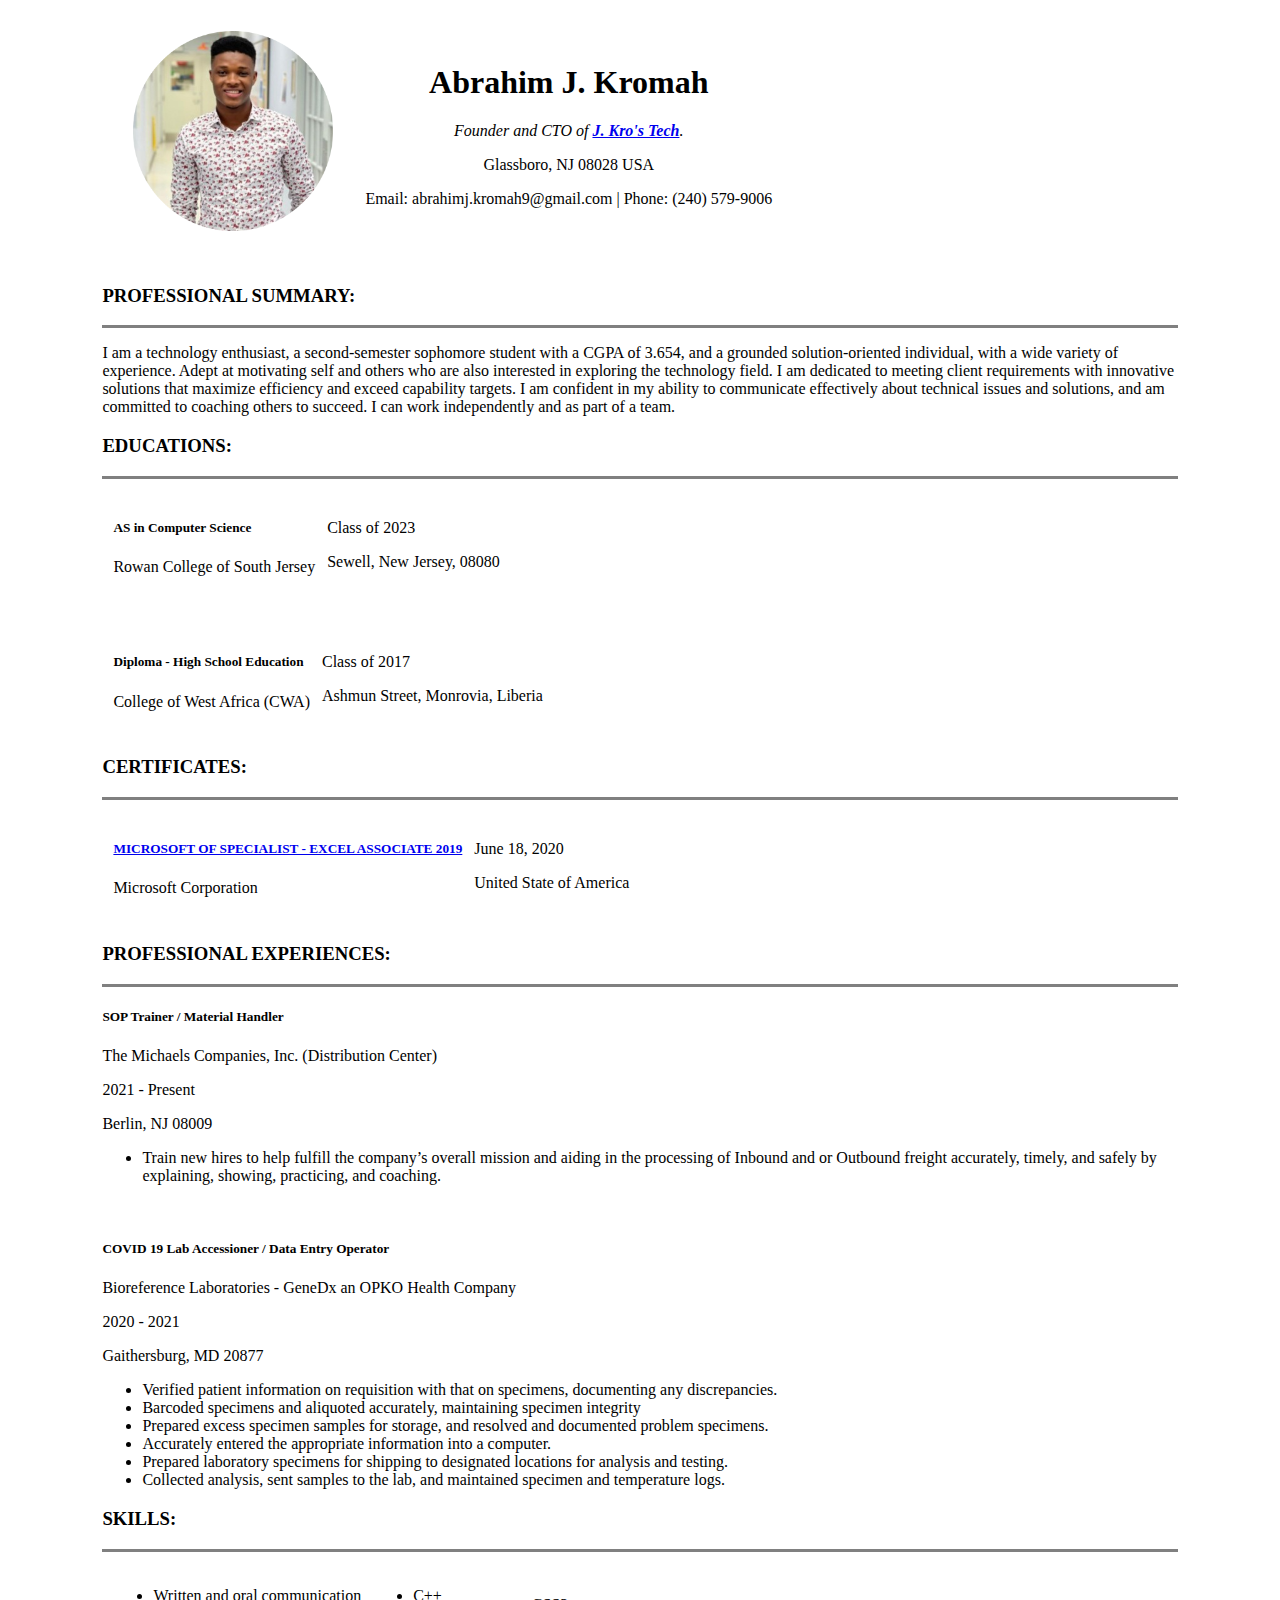
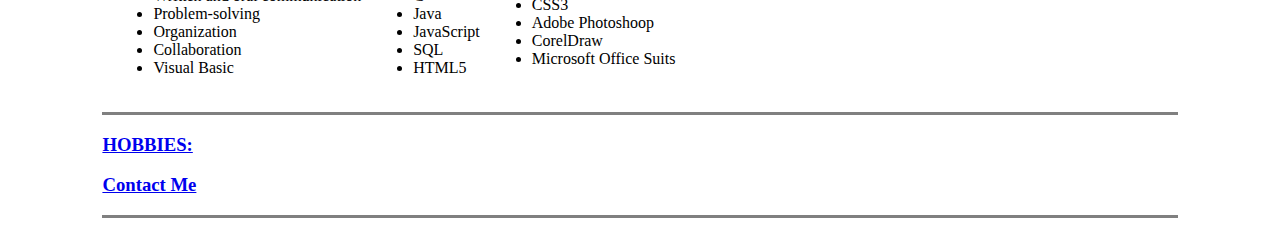
<file: index.html>
<!DOCTYPE html>
<html lang="en">
<head>
    <meta charset="UTF-8">
    <meta http-equiv="X-UA-Compatible" content="IE=edge">
    <meta name="viewport" content="width=device-width, initial-scale=1.0">
    <title>Abrahim's Site</title>
    <link rel="icon" type="image/x-icon" href="images/favicon.ico">
</head>
<body topmargin="0" leftmargin="8%" rightmargin="8%">
    <section>
        <table cellspacing="30">
            <tr>
                <td>
                    <img src = "images/abrahim.png" width="200" height="200" alt ="Abrahim profile picture">    
                </td>
                <td>
                    <center>
                    <h1> Abrahim J. Kromah</h1>
                    <p><em>Founder and CTO of <strong><a href="jKroTech/index.html" <!--target="_blank"-->J. Kro's Tech</a></strong>.</em></p>
                    <p>Glassboro, NJ 08028 USA</p>
                    <p> Email: abrahimj.kromah9@gmail.com | Phone: (240) 579-9006</p>
                    </center>
                </td>
            </tr>

        </table>
        
    </section>

    <section>
        <h3>PROFESSIONAL SUMMARY:</h3>
        <hr size="3" noshade>
        <p>I am a technology enthusiast, a second-semester sophomore student with a CGPA of 3.654, and a grounded 
            solution-oriented individual, with a wide variety of experience. Adept at motivating self and others who 
            are also interested in exploring the technology field. I am dedicated to meeting client requirements with 
            innovative solutions that maximize efficiency and exceed capability targets. I am confident in my ability 
            to communicate effectively about technical issues and solutions, and am committed to coaching others to succeed. 
            I can work independently and as part of a team. 
        </p>
    </section>
    
    <section>
        <h3>EDUCATIONS:</h3>
        <hr size="3" noshade>
        <table cellspacing="10">
            <tr>
                <td>
                    <h5><strong>AS in Computer Science </strong></h5>
                    <p>Rowan College of South Jersey</p>    
                </td>
                <td>
                    <p>Class of 2023</p>
                    <p>Sewell, New Jersey, 08080</p>
                </td>
            </tr>
        </table><br>
        <table cellspacing="10">
            <tr>
                <td>
                    <h5><strong>Diploma - High School Education </strong></h5>
                    <p>College of West Africa (CWA)</p>    
                </td>
                <td>
                    <p>Class of 2017</p>
                    <p>Ashmun Street, Monrovia, Liberia</p>
                </td>
            </tr>
        </table>
    </section>

    <section>
        <h3>CERTIFICATES:</h3>
        <hr size="3" noshade>
        <table cellspacing="10">
            <tr>
                <td>
                    <h5><strong><a href="https://www.credly.com/badges/00a08eb7-7208-4874-95fa-4056ef987744/public_url" target="_blank"> MICROSOFT OF SPECIALIST - EXCEL ASSOCIATE 2019 </a></strong></h5>
                    <p>Microsoft Corporation</p>   
                </td>
                <td>
                    <p>June 18, 2020</p>
                    <p><p>United State of America</p></p>
                </td>
            </tr>
        </table>
    </section>
    
    <section>
        <h3>PROFESSIONAL EXPERIENCES:</h3>
        <hr size="3" noshade>
        <h5><strong>SOP Trainer / Material Handler</strong></h5>
        <p>The Michaels Companies, Inc.  (Distribution Center)</p>
        <p>2021 - Present</p>
        <p>Berlin, NJ 08009</p>
        <ul>
            <li> Train new hires to help fulfill the company’s overall mission and aiding in the processing of Inbound and or Outbound freight accurately, timely, and safely by explaining, showing, practicing, and coaching. </li>
        </ul> <br>

        <h5><strong>COVID 19 Lab Accessioner / Data Entry Operator</strong></h5>
        <p>Bioreference Laboratories - GeneDx an OPKO Health Company</p>
        <p>2020 - 2021</p>
        <p>Gaithersburg, MD 20877</p>

        <ul>
            <li>Verified patient information on requisition with that on specimens, documenting any discrepancies.</li>
            <li>Barcoded specimens and aliquoted accurately, maintaining specimen integrity</li>
            <li>Prepared excess specimen samples for storage, and resolved and documented problem specimens.</li>
            <li>Accurately entered the appropriate information into a computer.</li>
            <li>Prepared laboratory specimens for shipping to designated locations for analysis and testing.</li>
            <li>Collected analysis, sent samples to the lab, and maintained specimen and temperature logs.</li>
        </ul>
    </section>
    <section>
        <h3>SKILLS:</h3>
        <hr size="3" noshade>
        <table cellspacing="10">
            <tr>
                <td>
                    <ul>
                        <li>Written and oral communication</li>
                        <li> Problem-solving</li>
                        <li>Organization </li>
                        <li>Collaboration</li>
                        <li>Visual Basic</li> 
                    </ul> 
                </td>
                <td>
                    <ul>
                        <li>C++</li>
                        <li> Java</li>
                        <li>JavaScript </li>
                        <li>SQL</li>
                        <li>HTML5</li> 
                    </ul> 
                </td>
                <td>
                    <ul>
                        <li>CSS3</li>
                        <li> Adobe Photoshoop</li>
                        <li>CorelDraw </li>
                        <li>Microsoft Office Suits</li>
                    </ul> 
                </td>
            </tr>
        </table>
        <hr size="3" noshade>
    </section>
    <section>
        <h3><a href="hobbies.html" target="_blank">HOBBIES:</a></h3>
        <h3><a href="contactMe.html" target="_blank"> Contact Me </a></h3>
        <hr size="3" noshade>
    </section>
    
</body>
</html>
</file>
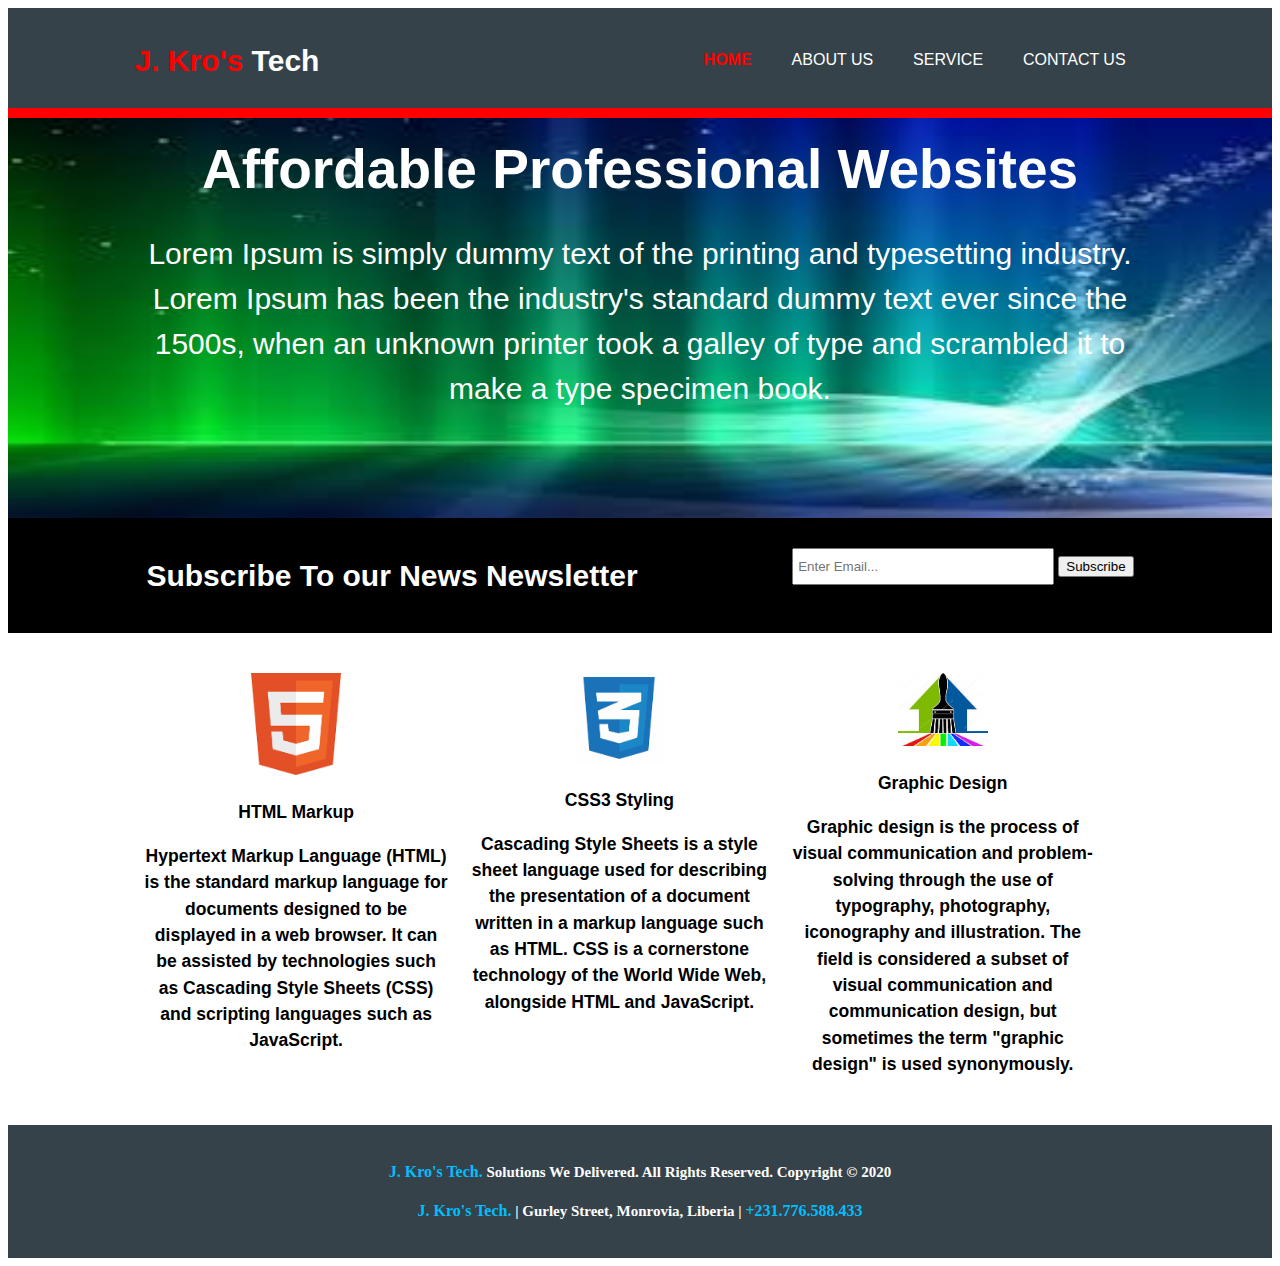
<file: jKroTech/index.html>
<!DOCTYPE HTML>
<html>
	<head>
		<meta charset="utf-8">
		<meta name="viewport" content="width=device-width">
		<meta name="description" content="Affordable and professional web design, cheap web design>
		<meta name="keywords" content="web design, affordable web design, professional web design">
		<meta name="author" content="Abrahim J. Kromah">
		<title> J. Kro's Tech</title>
		<link rel="stylesheet" href="style.css">
		<link rel="icon" type="image/x-icon" href="images/favicon.ico">
	</head>
	<body>
		<header> 
			<div class="container">
				<div id="branding">
					<!--<img src="images/jktlogo.png" alt="">-->
					<h1> <span class="highlight">J. Kro's </span> Tech</h1>
				</div>
				<nav>
					<ul>
						<li class="current"><a href="index.html">Home</a></li>
						<li><a href="about.html">About Us</a></li>
						<li><a href="service.html">Service</a></li>
						<li><a href="contactUs.html"> Contact Us</a></li>
					</ul>
				</nav>
			</div>
		</header>	
		<section id="showcase"> 
			<div class="container">
				<h1> Affordable Professional Websites</h1>
				<p> Lorem Ipsum is simply dummy text of the printing and typesetting industry. Lorem Ipsum has been the industry's standard dummy text ever since the 1500s, when an unknown printer took a galley of type and scrambled it to make a type specimen book.</p>
			</div>
		</section>
		<section id="newsletter"> 
			<div class="container">
				<h1> Subscribe To our News Newsletter</h1>
				<form>
					<input type="Email" placeholder="Enter Email...">
					<button type="submit" class="button_1"> Subscribe</button>
				</form>
			</div>
		</section>

		<section id="boxes">
			<div  class="container">
				<div class="box">
					<img src="images/logo_html.jpg" alt="HTML Logo">
					<h3> HTML Markup<h3>
					<p> Hypertext Markup Language (HTML) is the standard markup language for documents designed to be displayed in a web browser. It can be assisted by technologies such as Cascading Style Sheets (CSS) and scripting languages such as JavaScript.</p>
				</div>

				<div  class="box">
					<img src="images/logo_css.jpg" alt="HTML Logo">
					<h3> CSS3 Styling<h3>
					<p> Cascading Style Sheets is a style sheet language used for describing the presentation of a document written in a markup language such as HTML. CSS is a cornerstone technology of the World Wide Web, alongside HTML and JavaScript.</p>
				</div>
				<div class="box">
					<img src="images/logo_brush.jpg" alt="HTML Logo">
					<h3> Graphic Design<h3>
					<p> Graphic design is the process of visual communication and problem-solving through the use of typography, photography, iconography and illustration. The field is considered a subset of visual communication and communication design, but sometimes the term "graphic design" is used synonymously.</p>
				</div>
			</div>
		</section>

		<footer>
			<div>
			<p> <span class="highlight2"> J. Kro's Tech.</span>  Solutions We Delivered. All Rights Reserved. Copyright &copy; 2020</p>
			</div>
			<div>
			<p> <span class="highlight2"> J. Kro's Tech.</span> | Gurley Street, Monrovia, Liberia | <span class="highlight2"> +231.776.588.433</span></p>
			</div>		
			
		</footer>
	</body>

</html>
</file>
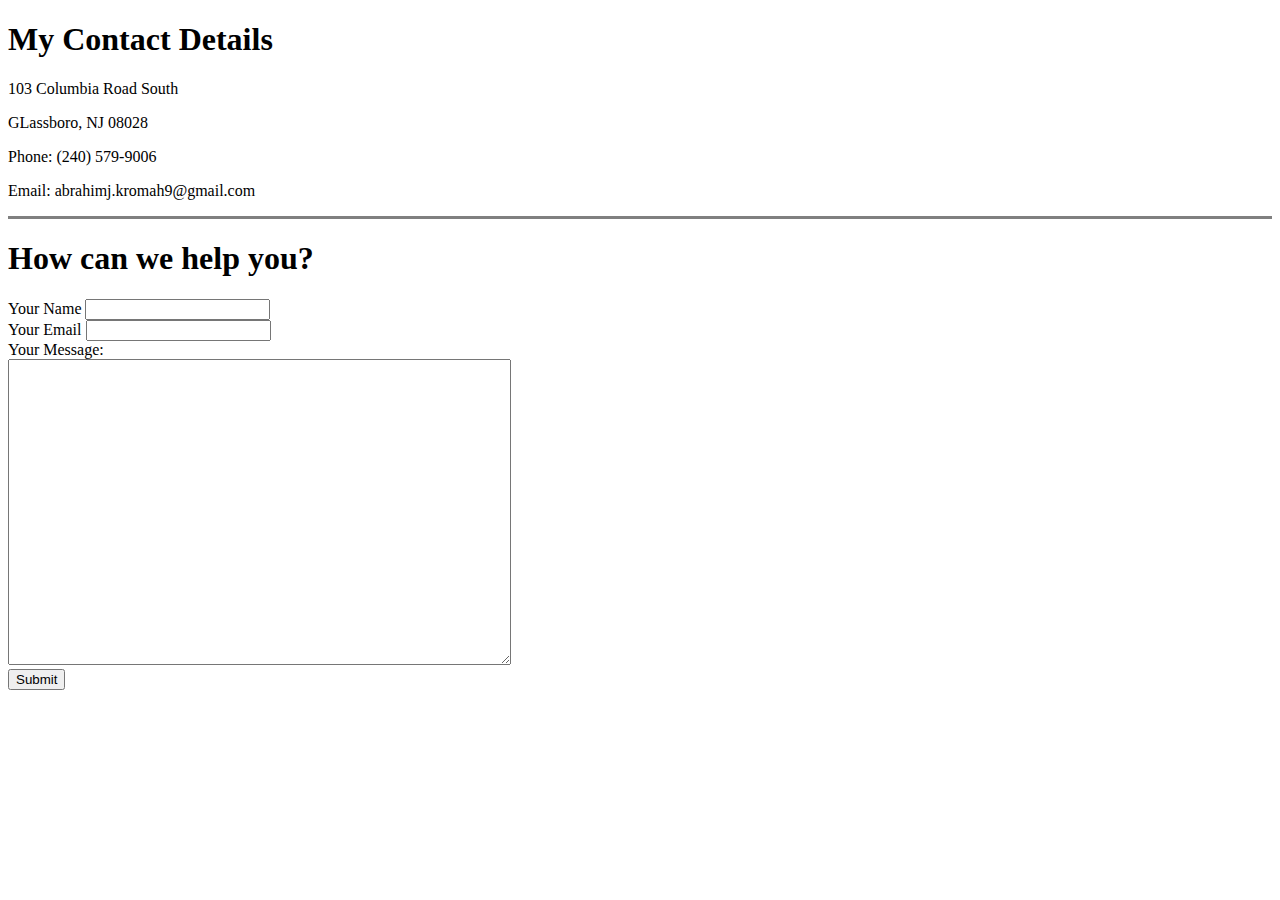
<file: contactMe.html>
<!DOCTYPE html>
<html lang="en">
<head>
    <meta charset="UTF-8">
    <meta http-equiv="X-UA-Compatible" content="IE=edge">
    <meta name="viewport" content="width=device-width, initial-scale=1.0">
    <title>Contact Abrahim</title>
</head>
<body>
    <h1> My Contact Details</h1>
    <p> 103 Columbia Road South</p>
    <p> GLassboro, NJ 08028</p>
    <p> Phone: (240) 579-9006</p>
    <p> Email: abrahimj.kromah9@gmail.com</p>
    <hr size="3" noshade>
    
    <form action="mailto:abrahimj.kromah9@gmail.com" method="post" enctype="text/plain">
        <h1>How can we help you?</h1> 
        <label for="">Your Name</label>
        <input type="text" name="yourName" value="">
        <br>
        <label for="">Your Email</label>
        <input type="email" name="yourEmail" value="">
        <br>
        <label for="">Your Message:</label><br>
        <textarea name="yourMessage" rows="20" cols="60"></textarea><br>
        <input type="submit">


    </form>
</body>
</html>
</file>
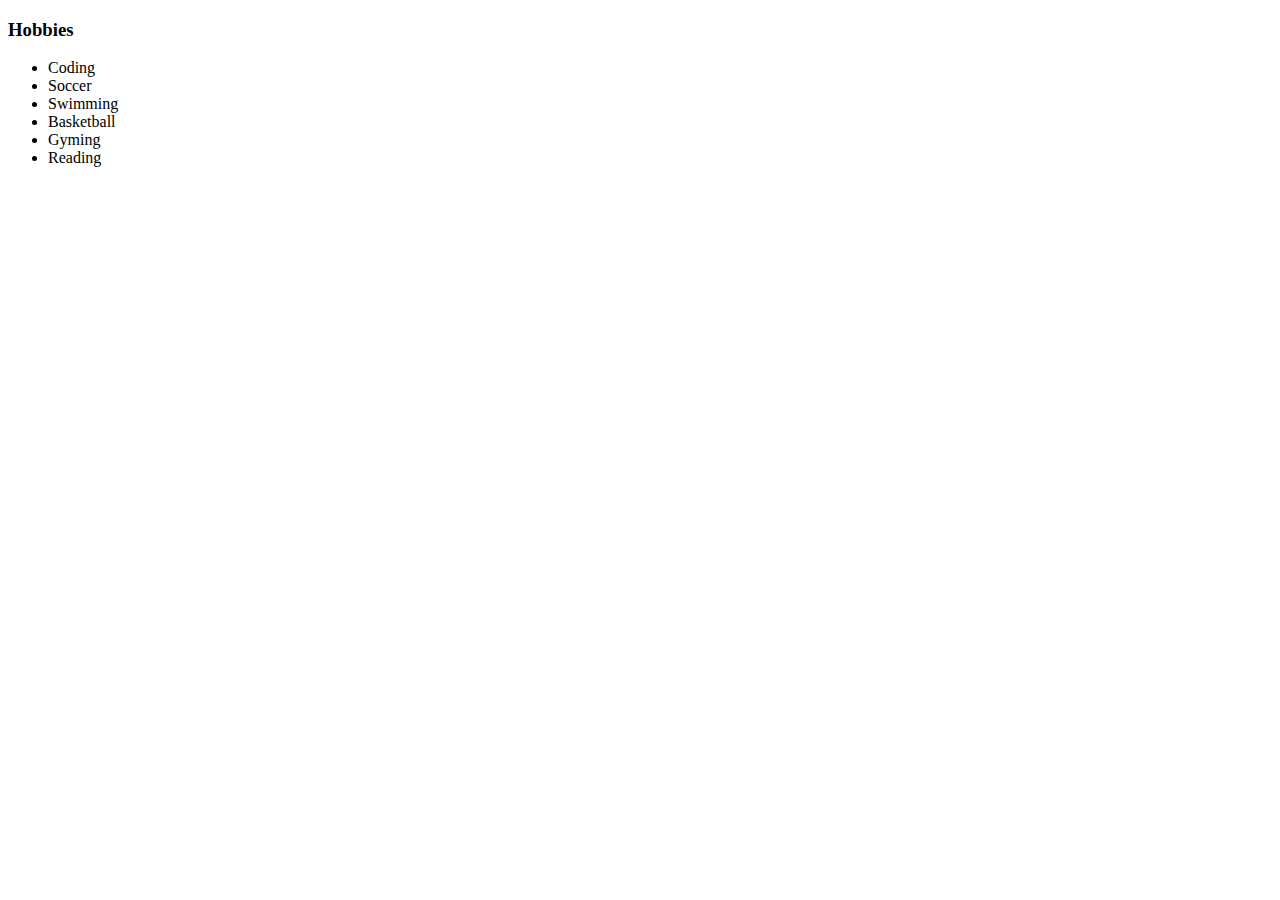
<file: hobbies.html>
<!DOCTYPE html>
<html lang="en">
<head>
    <meta charset="UTF-8">
    <meta http-equiv="X-UA-Compatible" content="IE=edge">
    <meta name="viewport" content="width=device-width, initial-scale=1.0">
    <title>Abrahim's Hobbies</title>
</head>
<h3>Hobbies</h3>
 <ul>
    <li>Coding</li>
    <li>Soccer</li>
    <li>Swimming</li>
    <li>Basketball</li>
    <li>Gyming</li>
    <li>Reading</li>

 </ul>
<body>
    
</body>
</html>
</file>
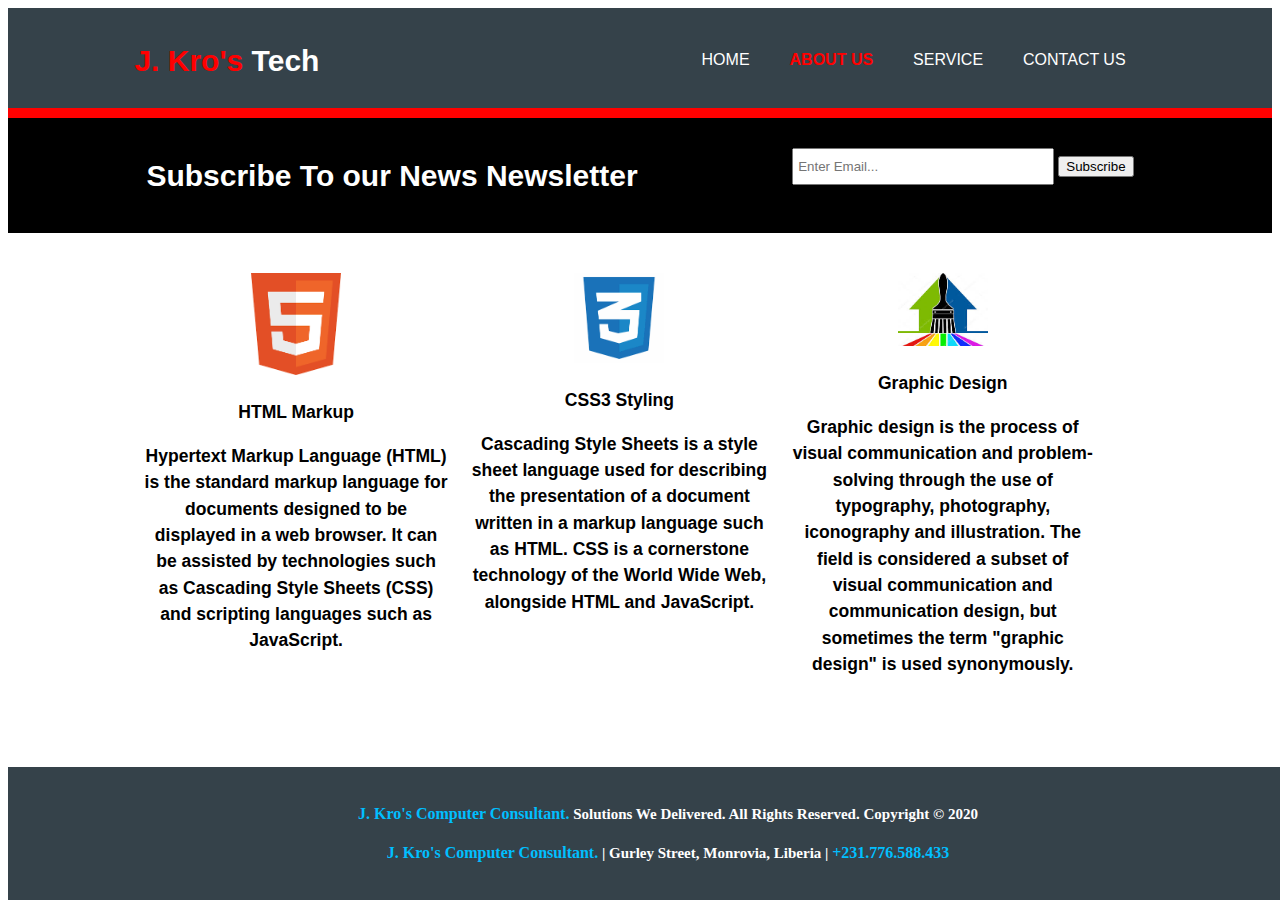
<file: jKroTech/about.html>
﻿<!DOCTYPE HTML>
<html>
	<head>
		<meta charset="utf-8">
		<meta name="viewport" content="width=device-width">
		<meta name="description" content="Affordable and professional web design, cheap web design>
		<meta name="keywords" content="web design, affordable web design, professional web design">
		<meta name="author" content="Abrahim J. Kromah">
		<title> J. Kro's Tech</title>
		<link rel="stylesheet" href="style.css">
		<link rel="icon" type="image/x-icon" href="images/favicon.ico">
	</head>
	<body>
		<header> 
			<div class="container">
				<div id="branding">
					<h1> <span class="highlight">J. Kro's </span> Tech</h1>
				</div>
				<nav>
					<ul>
						<li><a href="index.html">Home</a></li>
						<li class="current"><a href="about.html">About Us</a></li>
						<li><a href="service.html">Service</a></li>
						<li><a href="contactUs.html"> Contact Us</a></li>
					</ul>
				</nav>
			</div>
		</header>	
		
		<section id="newsletter"> 
			<div class="container">
				<h1> Subscribe To our News Newsletter</h1>
				<form>
					<input type="Email" placeholder="Enter Email...">
					<button type="submit" class="button_1"> Subscribe</button>
				</form>
			</div>
		</section>

		<section id="boxes">
			<div  class="container">
				<div class="box">
					<img src="images/logo_html.jpg" alt="HTML Logo">
					<h3> HTML Markup<h3>
					<p> Hypertext Markup Language (HTML) is the standard markup language for documents designed to be displayed in a web browser. It can be assisted by technologies such as Cascading Style Sheets (CSS) and scripting languages such as JavaScript.</p>
				</div>

				<div  class="box">
					<img src="images/logo_css.jpg" alt="HTML Logo">
					<h3> CSS3 Styling<h3>
					<p> Cascading Style Sheets is a style sheet language used for describing the presentation of a document written in a markup language such as HTML. CSS is a cornerstone technology of the World Wide Web, alongside HTML and JavaScript.</p>
				</div>
				<div class="box">
					<img src="images/logo_brush.jpg" alt="HTML Logo">
					<h3> Graphic Design<h3>
					<p> Graphic design is the process of visual communication and problem-solving through the use of typography, photography, iconography and illustration. The field is considered a subset of visual communication and communication design, but sometimes the term "graphic design" is used synonymously.</p>
				</div>
			</div>
		</section>

		<footer class="container2">
			<div>
			<p> <span class="highlight2"> J. Kro's Computer Consultant.</span>  Solutions We Delivered. All Rights Reserved. Copyright &copy; 2020</p>
			</div>
			<div>
			<p> <span class="highlight2"> J. Kro's Computer Consultant.</span> | Gurley Street, Monrovia, Liberia | <span class="highlight2"> +231.776.588.433</span></p>
			</div>		
			
		</footer>
	</body>

</html>
</file>
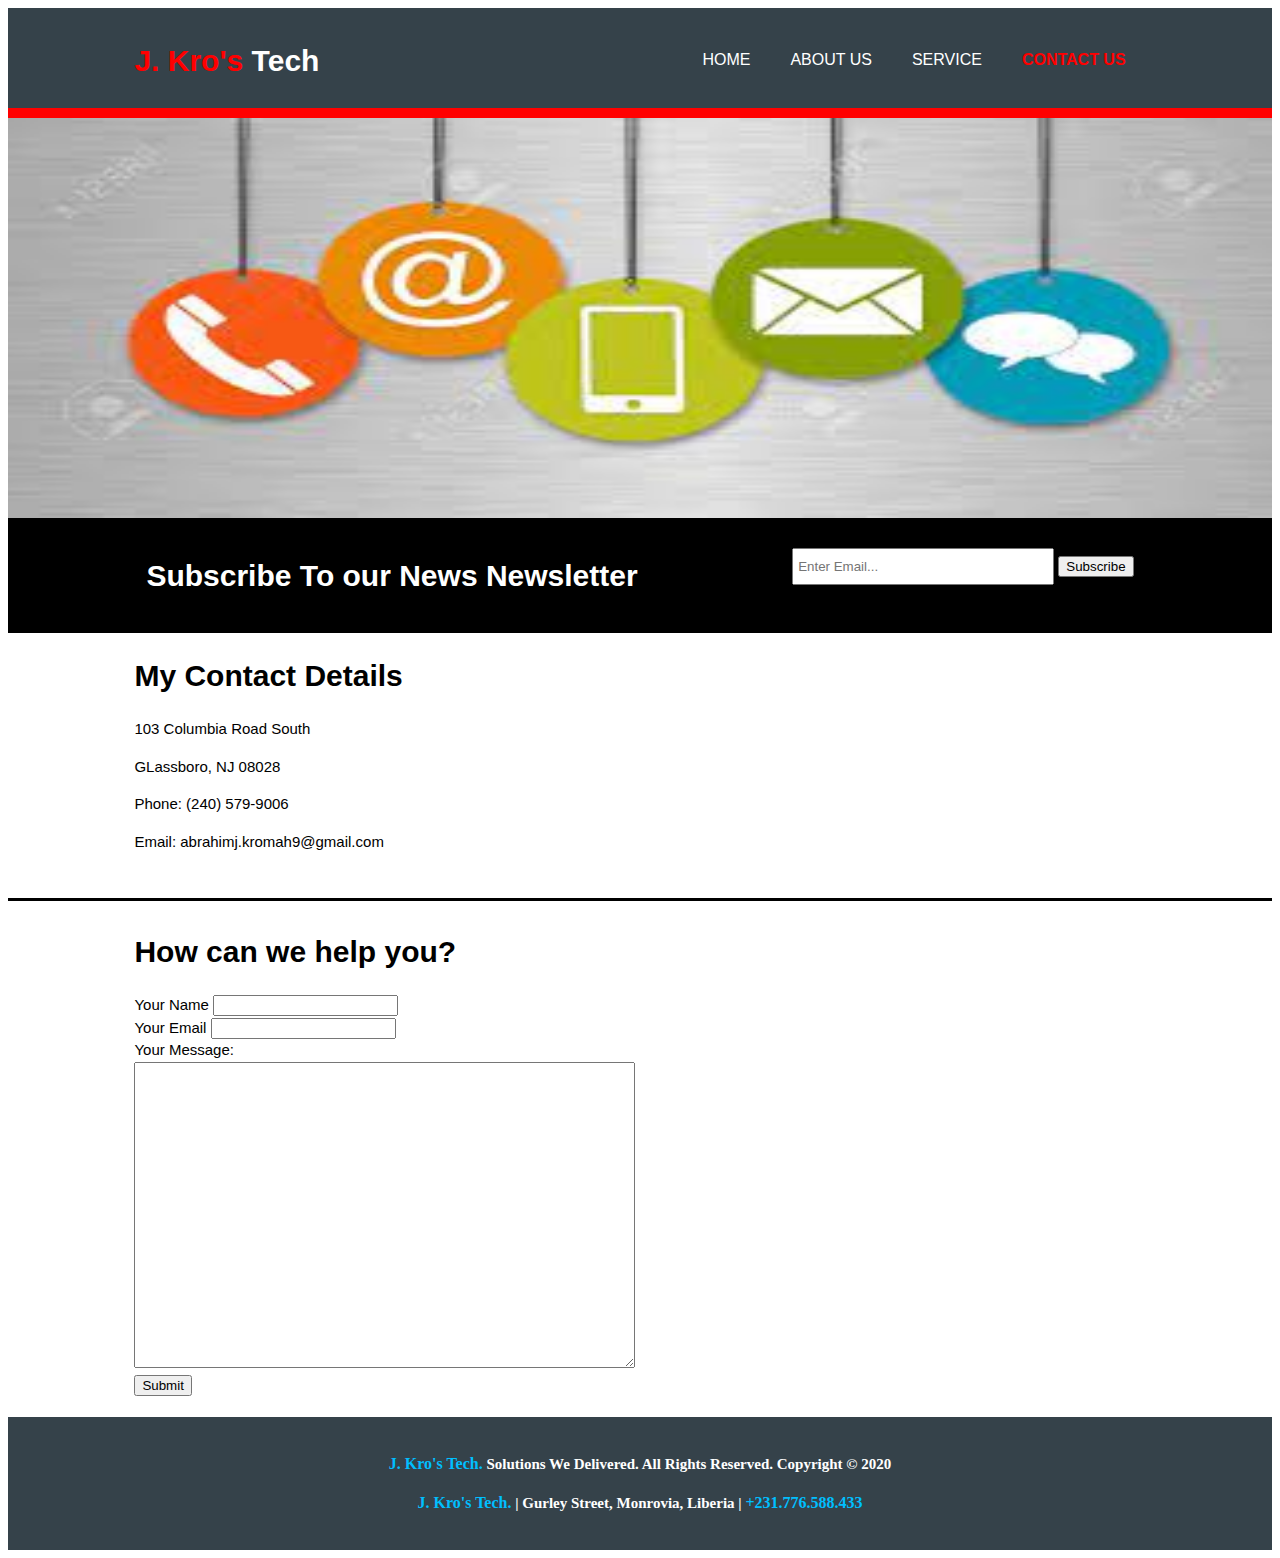
<file: jKroTech/contactUs.html>
﻿<!DOCTYPE HTML>
<html>
	<head>
		<meta charset="utf-8">
		<meta name="viewport" content="width=device-width">
		<meta name="description" content="Affordable and professional web design, cheap web design>
		<meta name="keywords" content="web design, affordable web design, professional web design">
		<meta name="author" content="Abrahim J. Kromah">
		<title> J. Kro's Tech</title>
		<link rel="stylesheet" href="style.css">
		<link rel="icon" type="image/x-icon" href="images/favicon.ico">
	</head>
	<body>
		<header> 
			<div class="container">
				<div id="branding">
					<h1> <span class="highlight">J. Kro's </span> Tech</h1>
				</div>
				<nav>
					<ul>
						<li><a href="index.html">Home</a></li>
						<li><a href="about.html">About Us</a></li>
						<li><a href="service.html">Service</a></li>
						<li class="current"><a href="contactUs.html"> Contact Us</a></li>
					</ul>
				</nav>
			</div>
		</header>	
		<section id="showcasecus"> 
			<div class="container">
				<!--<h1> Affordable Professional Websites</h1>
				<p> Lorem Ipsum is simply dummy text of the printing and typesetting industry. Lorem Ipsum has been the industry's standard dummy text ever since the 1500s, when an unknown printer took a galley of type and scrambled it to make a type specimen book.</p>-->
			</div>
		</section>
		<section id="newsletter"> 
			<div class="container">
				<h1> Subscribe To our News Newsletter</h1>
				<form>
					<input type="Email" placeholder="Enter Email...">
					<button type="submit" class="button_1"> Subscribe</button>
				</form>
			</div>
		</section>

		<section>
			<div  class="container">
				<h1> My Contact Details</h1>
				<p> 103 Columbia Road South</p>
				<p> GLassboro, NJ 08028</p>
				<p> Phone: (240) 579-9006</p>
				<p> Email: abrahimj.kromah9@gmail.com</p>
			</div>
		</section><br>
		<hr size="3" noshade color="black">
		<section class="container">
			<form  action="mailto:abrahimj.kromah9@gmail.com" method="post" enctype="text/plain">
				<h1>How can we help you?</h1> 
				<label for="">Your Name</label>
				<input type="text" name="yourName" value="">
				<br>
				<label for="">Your Email</label>
				<input type="email" name="yourEmail" value="">
				<br>
				<label for="">Your Message:</label><br>
				<textarea name="yourMessage" rows="20" cols="60"></textarea><br>
				<input type="submit">
			</form>
		</section>
		
		

		<footer>
			<div>
			<p> <span class="highlight2"> J. Kro's Tech.</span>  Solutions We Delivered. All Rights Reserved. Copyright &copy; 2020</p>
			</div>
			<div>
			<p> <span class="highlight2"> J. Kro's Tech.</span> | Gurley Street, Monrovia, Liberia | <span class="highlight2"> +231.776.588.433</span></p>
			</div>		
			
		</footer>
	</body>

</html>
</file>
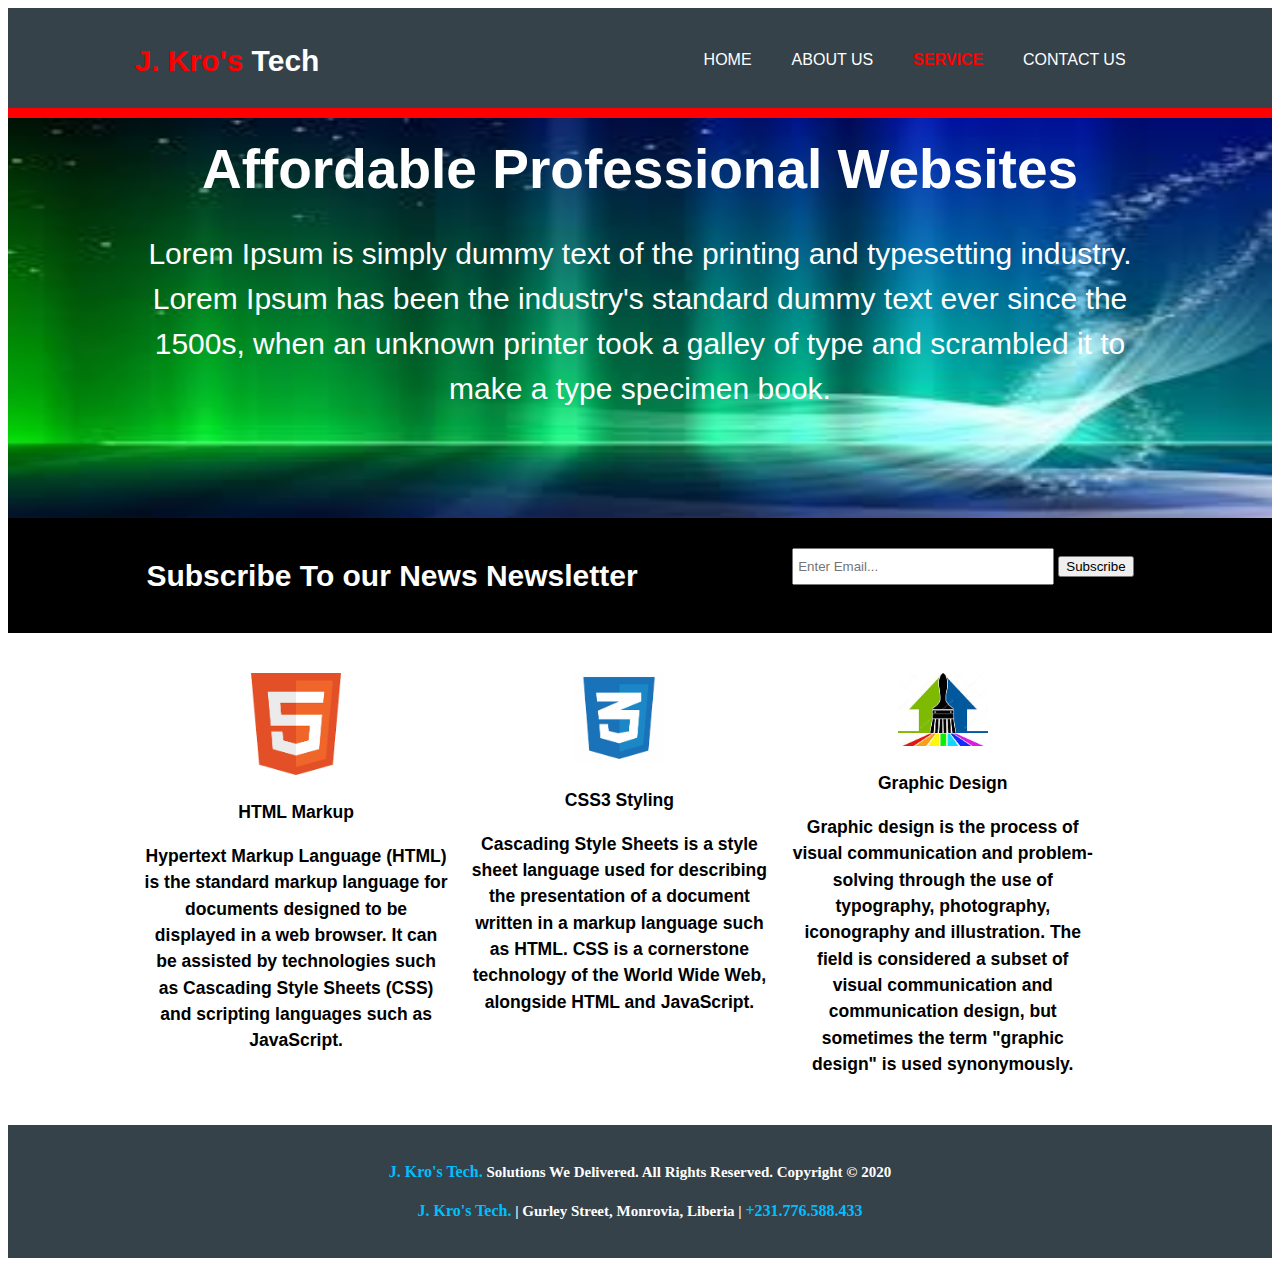
<file: jKroTech/service.html>
﻿<!DOCTYPE HTML>
<html>
	<head>
		<meta charset="utf-8">
		<meta name="viewport" content="width=device-width">
		<meta name="description" content="Affordable and professional web design, cheap web design>
		<meta name="keywords" content="web design, affordable web design, professional web design">
		<meta name="author" content="Abrahim J. Kromah">
		<title> J. Kro's Tech</title>
		<link rel="stylesheet" href="style.css">
		<link rel="icon" type="image/x-icon" href="images/favicon.ico">
	</head>
	<body>
		<header> 
			<div class="container">
				<div id="branding">
					<h1> <span class="highlight">J. Kro's </span> Tech</h1>
				</div>
				<nav>
					<ul>
						<li><a href="index.html">Home</a></li>
						<li><a href="about.html">About Us</a></li>
						<li class="current"><a href="service.html">Service</a></li>
						<li><a href="contactUs.html"> Contact Us</a></li>
					</ul>
				</nav>
			</div>
		</header>	
		<section id="showcase"> 
			<div class="container">
				<h1> Affordable Professional Websites</h1>
				<p> Lorem Ipsum is simply dummy text of the printing and typesetting industry. Lorem Ipsum has been the industry's standard dummy text ever since the 1500s, when an unknown printer took a galley of type and scrambled it to make a type specimen book.</p>
			</div>
		</section>
		<section id="newsletter"> 
			<div class="container">
				<h1> Subscribe To our News Newsletter</h1>
				<form>
					<input type="Email" placeholder="Enter Email...">
					<button type="submit" class="button_1"> Subscribe</button>
				</form>
			</div>
		</section>

		<section id="boxes">
			<div  class="container">
				<div class="box">
					<img src="images/logo_html.jpg" alt="HTML Logo">
					<h3> HTML Markup<h3>
					<p> Hypertext Markup Language (HTML) is the standard markup language for documents designed to be displayed in a web browser. It can be assisted by technologies such as Cascading Style Sheets (CSS) and scripting languages such as JavaScript.</p>
				</div>

				<div  class="box">
					<img src="images/logo_css.jpg" alt="HTML Logo">
					<h3> CSS3 Styling<h3>
					<p> Cascading Style Sheets is a style sheet language used for describing the presentation of a document written in a markup language such as HTML. CSS is a cornerstone technology of the World Wide Web, alongside HTML and JavaScript.</p>
				</div>
				<div class="box">
					<img src="images/logo_brush.jpg" alt="HTML Logo">
					<h3> Graphic Design<h3>
					<p> Graphic design is the process of visual communication and problem-solving through the use of typography, photography, iconography and illustration. The field is considered a subset of visual communication and communication design, but sometimes the term "graphic design" is used synonymously.</p>
				</div>
			</div>
		</section>

		<footer>
			<div>
			<p> <span class="highlight2"> J. Kro's Tech.</span>  Solutions We Delivered. All Rights Reserved. Copyright &copy; 2020</p>
			</div>
			<div>
			<p> <span class="highlight2"> J. Kro's Tech.</span> | Gurley Street, Monrovia, Liberia | <span class="highlight2"> +231.776.588.433</span></p>
			</div>		
			
		</footer>
	</body>

</html>
</file>
<file: jKroTech/style.css>
body {
font: 15px/1.5  Verdana, Arial, sans-sarif;
padding:0;
marging:0;
background-color: white;
}


.container {
width:80%;
margin:auto;
overflow:hidden;
}

ul{
margin:0;
paddidng:0;
}

.botton_1{
height: 28px;
background: red;
border: 0;
padding-left: 20px
padding-right: 20px;
color: White;
}


header {
background-color: #35424a;
color: White;
padding-top:30px;
min-height:70px;
border-bottom:red 10px solid;
}

header a {
color: White;
text-decoration:none;
text-transform: uppercase;
font-size: 16px;
}

header li{
float: left;
display: inline;
padding: 0 20px 0 20px;
}


header #branding {
float: left;
}

header #branding h1{
margin:0;
}

header nav{
float:right;
margin-top: 10px;
}

header .highlight, header .current a{
color: red;
font-weight: bold;
}

header a:hover{
color:Gray;
font-weight: bold;
}

/* Showcase*/

#showcase {
min-height: 400px;
background: url("images/showcase3.jpg");
background-repeat: no-repeat;
background-size:100% 400px;
}

#showcasecus {
    min-height: 400px;
    background: url("images/showCaseContactUs.jpg");
    background-repeat: no-repeat;
    background-size:100% 400px;
    }

#showcase h1{
margin-top: 10px;
font-size:55px;
text-align: center;
margin-bottom:10px;
color: White;
}

#showcase p{
margin-top: 20px;
font-size:30px;
text-align: center;
margin-bottom:10px;
color: White;
}

#newsletter{
padding:15px;
color: White;
background:Black;
}

#newsletter h1{
float: left;
}

#newsletter form{
float: right;
margin-top:15px;
}

#newsletter input[type="email"]{
padding:4px;
height:25px;
width:250px;
}

#boxes{
margin-top:30px;
}

#boxes .box{
float: left;
text-align: center;
width: 30%;
padding:10px;
}

#boxes .box img{
width:90px;
}

footer{
padding:20px;
margin-top:20px;
color: white;
background-color:#35424a;
text-align: center;
font-family: Tahoma;
font-weight: bold
}

footer .highlight2 {
color: #00bfff;
font-size:16px;
font-weight: bold;
}

.container2{
margin-bottom: 0;
position: fixed;
width: 100%;
bottom: 0;
}
</file>
